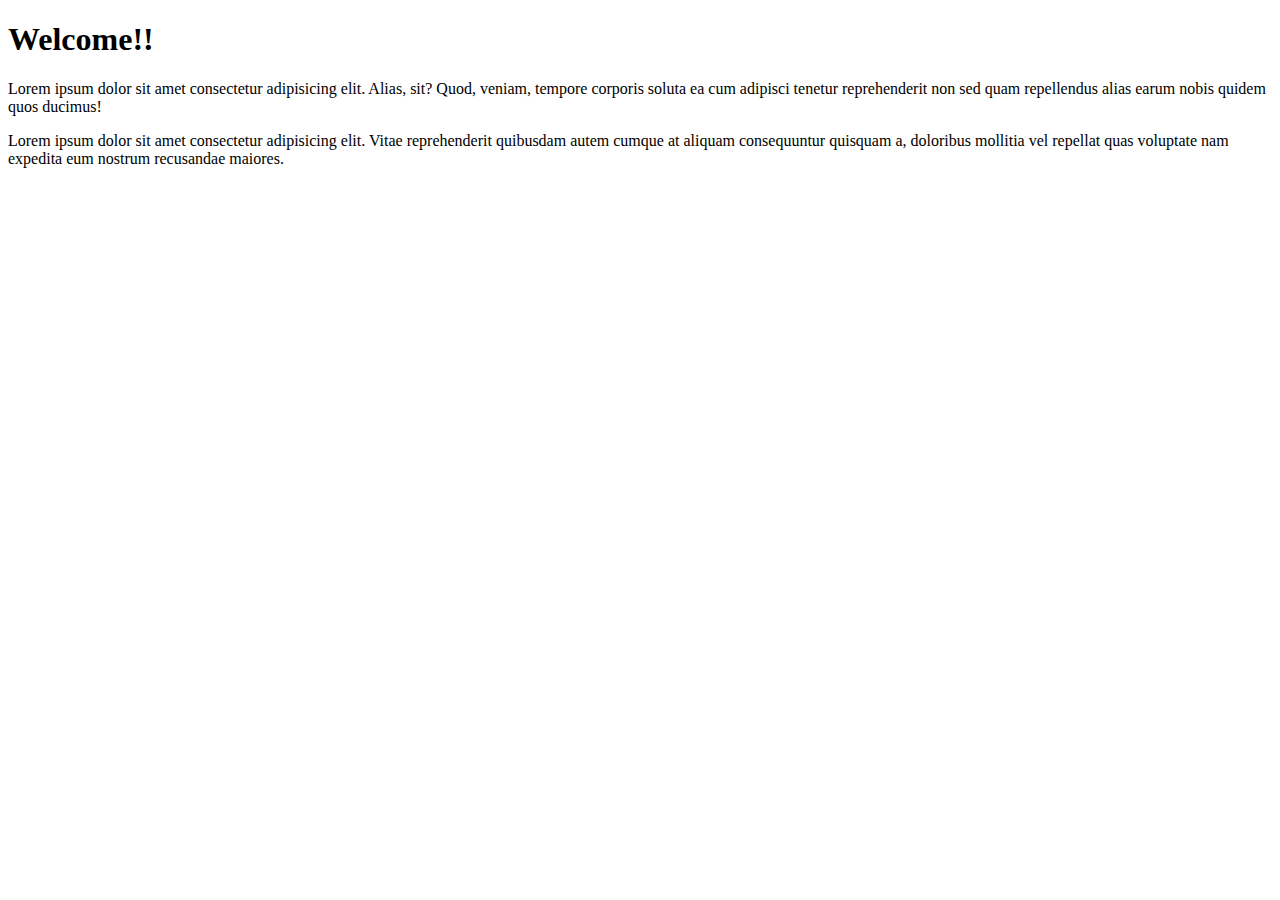
<file: index.html>
<!DOCTYPE html>
<html lang="en">
<head>
  <meta charset="UTF-8">
  <meta name="viewport" content="width=device-width, initial-scale=1.0">
  <title>Ward Rawan Profile</title>
</head>
<body>
  <h1>Welcome!!</h1>
  <p>Lorem ipsum dolor sit amet consectetur adipisicing elit. Alias, sit? Quod, veniam, tempore corporis soluta ea cum adipisci tenetur reprehenderit non sed quam repellendus alias earum nobis quidem quos ducimus!</p>
  <p>Lorem ipsum dolor sit amet consectetur adipisicing elit. Vitae reprehenderit quibusdam autem cumque at aliquam consequuntur quisquam a, doloribus mollitia vel repellat quas voluptate nam expedita eum nostrum recusandae maiores.</p>
</body>
</html>
</file>
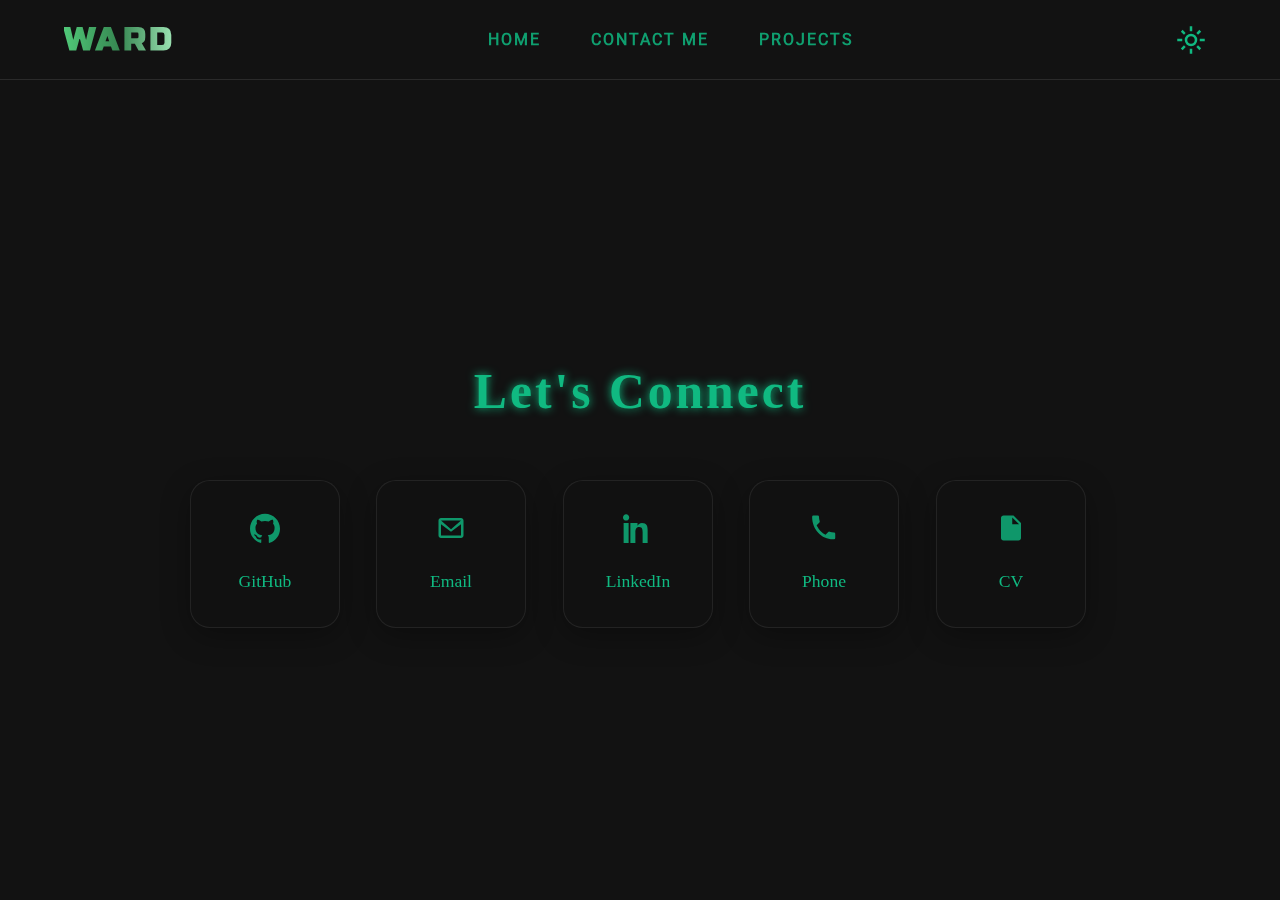
<file: pages/contactme.html>
<!DOCTYPE html>
<html lang="en">
  <head>
    <meta charset="UTF-8" />
    <meta name="viewport" content="width=device-width, initial-scale=1.0" />
    <title>Ward's Portfolio</title>
    <link rel="stylesheet" href="../styles/general.css" />
    <link rel="stylesheet" href="../styles/fonts.css" />
    <link rel="stylesheet" href="../styles/header.css" />
    <link rel="stylesheet" href="../styles/contactme.css" />

    <script src="../scripts/header.js" defer></script>
  </head>
  <body>
    <header>
      <div class="inner-header">
        <div class="logo-container">
          <a href="../index.html">WARD</a>
        </div>
        <nav class="nav-links">
          <a href="../index.html">Home</a>
          <a href="#">Contact me</a>
          <a href="./projects.html">Projects</a>
        </nav>
        <div class="panel">
          <button  aria-label="theme-toggle" class="themeToggle">
            <svg viewBox="0 -960 960 960">
              <path
                d="M480-120q-150 0-255-105T120-480q0-150 105-255t255-105q14 0 27.5 1t26.5 3q-41 29-65.5 75.5T444-660q0 90 63 153t153 63q55 0 101-24.5t75-65.5q2 13 3 26.5t1 27.5q0 150-105 255T480-120Zm0-80q88 0 158-48.5T740-375q-20 5-40 8t-40 3q-123 0-209.5-86.5T364-660q0-20 3-40t8-40q-78 32-126.5 102T200-480q0 116 82 198t198 82Zm-10-270Z"
              />
            </svg>
            <svg viewBox="0 -960 960 960">
              <path
                d="M480-360q50 0 85-35t35-85q0-50-35-85t-85-35q-50 0-85 35t-35 85q0 50 35 85t85 35Zm0 80q-83 0-141.5-58.5T280-480q0-83 58.5-141.5T480-680q83 0 141.5 58.5T680-480q0 83-58.5 141.5T480-280ZM200-440H40v-80h160v80Zm720 0H760v-80h160v80ZM440-760v-160h80v160h-80Zm0 720v-160h80v160h-80ZM256-650l-101-97 57-59 96 100-52 56Zm492 496-97-101 53-55 101 97-57 59Zm-98-550 97-101 59 57-100 96-56-52ZM154-212l101-97 55 53-97 101-59-57Zm326-268Z"
              />
            </svg>
          </button>
          <ul class="menu">
            <li></li>
            <li></li>
            <li></li>
          </ul>
        </div>
      </div>
    </header>
    <main>
      <section class="layout">
        <section class="contact-container">
          <h1>Let's Connect</h1>
          <div class="grid">
            <!-- GitHub -->
            <a
              href="https://github.com/w4rdr43w4n"
              target="_blank"
              class="card"
              >
              <div class="icon">
                <svg viewBox="0 0 24 24">
                  <path
                  d="M12 .5C5.37.5 0 5.87 0 12.5c0 5.29 3.438 9.777 8.205 11.387.6.113.82-.26.82-.577v-2.23c-3.338.726-4.033-1.416-4.033-1.416-.546-1.387-1.333-1.756-1.333-1.756-1.088-.744.083-.729.083-.729 1.204.085 1.838 1.242 1.838 1.242 1.07 1.834 2.809 1.304 3.495.997.108-.775.42-1.305.763-1.605-2.665-.304-5.467-1.333-5.467-5.93 0-1.31.469-2.38 1.236-3.22-.123-.303-.536-1.524.117-3.176 0 0 1.008-.322 3.3 1.23a11.52 11.52 0 0 1 3.003-.403c1.02.005 2.048.138 3.003.403 2.29-1.552 3.295-1.23 3.295-1.23.655 1.653.242 2.874.118 3.176.77.84 1.233 1.91 1.233 3.22 0 4.61-2.807 5.624-5.48 5.921.43.372.823 1.104.823 2.225v3.293c0 .32.216.694.825.576C20.565 22.275 24 17.787 24 12.5 24 5.87 18.63.5 12 .5z"
                  />
                </svg>
              </div>
              <div class="label">GitHub</div>
            </a>
            
            <!-- Email -->
            <a href="mailto:wardrawan535@gmail.com" class="card">
              <div class="icon">
                <svg viewBox="0 0 24 24">
                  <path
                  d="M20 4H4c-1.1 0-2 .9-2 2v12c0 1.1.9 2 2 2h16c1.1 0 2-.9 2-2V6c0-1.1-.9-2-2-2zm0 2v.01L12 13 4 6.01V6h16zM4 18V8.99l8 6 8-6V18H4z"
                  />
                </svg>
              </div>
              <div class="label">Email</div>
            </a>
            
            <!-- LinkedIn -->
            <a
            href="https://linkedin.com/in/ward-raawan-857260314"
            target="_blank"
              class="card"
              >
              <div class="icon">
                <svg viewBox="0 0 24 24">
                  <path
                  d="M4.98 3.5C4.98 4.88 3.88 6 2.5 6S0 4.88 0 3.5 1.12 1 2.5 1 4.98 2.12 4.98 3.5zM.5 8h4V24h-4V8zm7.5 0h3.6v2.2h.05c.5-.9 1.72-2.2 3.55-2.2 3.8 0 4.5 2.5 4.5 5.7V24h-4v-8.3c0-2-.03-4.5-2.7-4.5-2.7 0-3.1 2.1-3.1 4.3V24h-4V8z"
                  />
                </svg>
              </div>
              <div class="label">LinkedIn</div>
            </a>
            
            <!-- Phone -->
            <a href="tel:+963936790102" class="card">
              <div class="icon">
                <svg viewBox="0 0 24 24">
                  <path
                    d="M6.62 10.79a15.03 15.03 0 0 0 6.59 6.59l2.2-2.2a1 1 0 0 1 1.01-.24c1.12.37 2.33.57 3.58.57a1 1 0 0 1 1 1v3.5a1 1 0 0 1-1 1C10.49 21.5 2.5 13.51 2.5 3a1 1 0 0 1 1-1H7a1 1 0 0 1 1 1c0 1.25.2 2.46.57 3.58a1 1 0 0 1-.24 1.01l-2.2 2.2z"
                    />
                  </svg>
                </div>
                <div class="label">Phone</div>
              </a>
              
              <!-- CV -->
              <a href="../files/resume.pdf" download class="card" target="_blank">
                <div class="icon">
                  <svg viewBox="0 0 24 24">
                    <path
                    d="M14 2H6c-1.1 0-2 .9-2 2v16c0 1.1.9 2 2 2h12c1.1 0 2-.9 2-2V8l-6-6zM13 9V3.5L18.5 9H13zM8 13h8v-2H8v2zm0 4h8v-2H8v2z"
                    />
                  </svg>
                </div>
                <div class="label">CV</div>
              </a>
            </div>
          </section>
        </section>
        </main>
      </body>
      </html>
</file>
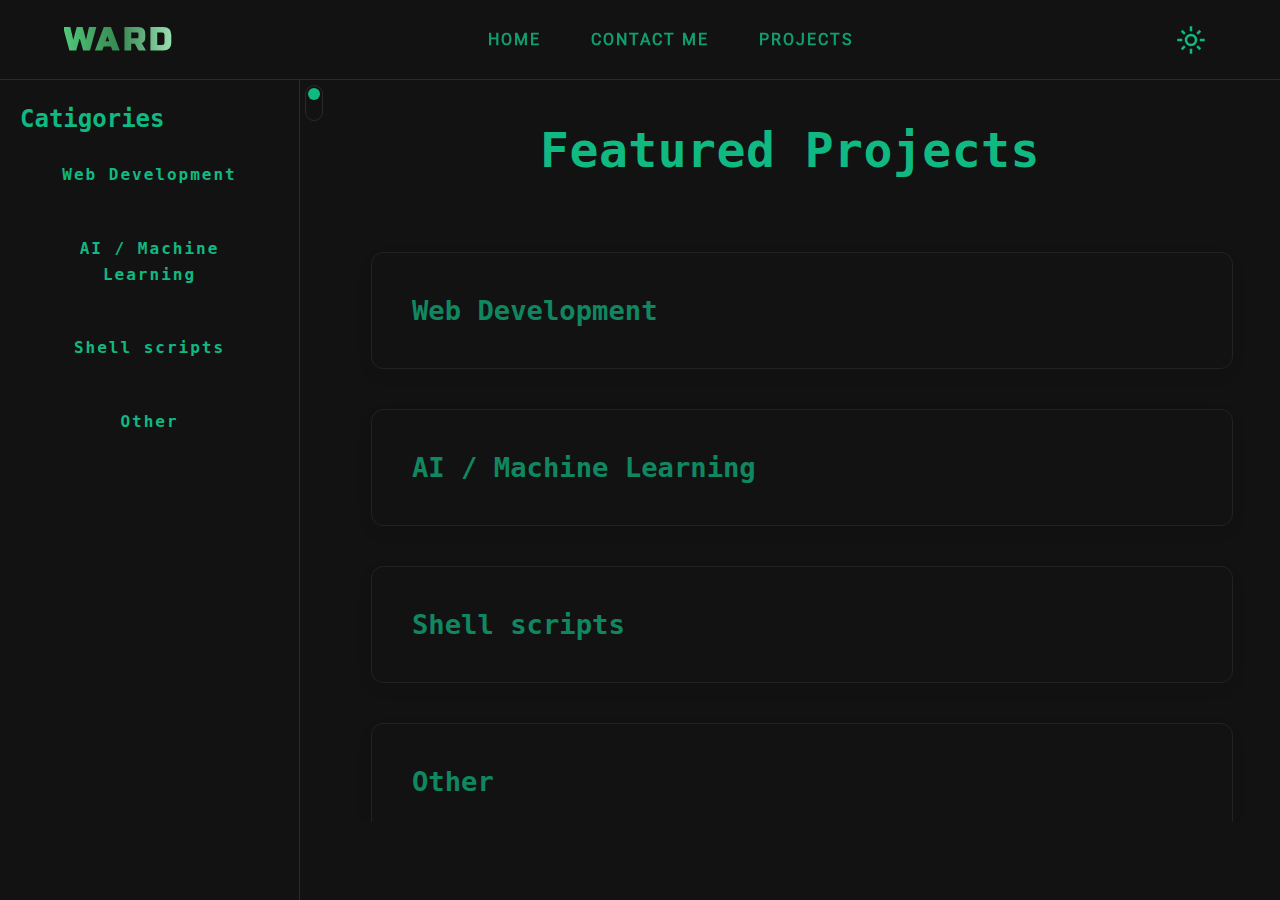
<file: pages/projects.html>
<!DOCTYPE html>
<html lang="en">
  <head>
    <meta charset="UTF-8" />
    <meta name="viewport" content="width=device-width, initial-scale=1.0" />
    <title>Ward's Portfolio</title>
    <link rel="stylesheet" href="../styles/general.css" />
    <link rel="stylesheet" href="../styles/fonts.css" />
    <link rel="stylesheet" href="../styles/header.css" />
    <link rel="stylesheet" href="../styles/projects.css" />
    <meta
      name="description"
      content="Dive into my collection of projects — from front-end interfaces to smart scripts and tools."
    />

    <script src="../scripts/header.js" defer></script>
    <script src="../scripts/projects.js" defer></script>
  </head>
  <body>
    <header>
      <div class="inner-header">
        <div class="logo-container">
          <a href="../index.html">WARD</a>
        </div>
        <nav class="nav-links">
          <a href="../index.html">Home</a>
          <a href="./contactme.html">Contact me</a>
          <a href="#">Projects</a>
        </nav>
        <div class="panel">
          <button aria-label="theme-toggle" class="themeToggle">
            <svg viewBox="0 -960 960 960">
              <path
                d="M480-120q-150 0-255-105T120-480q0-150 105-255t255-105q14 0 27.5 1t26.5 3q-41 29-65.5 75.5T444-660q0 90 63 153t153 63q55 0 101-24.5t75-65.5q2 13 3 26.5t1 27.5q0 150-105 255T480-120Zm0-80q88 0 158-48.5T740-375q-20 5-40 8t-40 3q-123 0-209.5-86.5T364-660q0-20 3-40t8-40q-78 32-126.5 102T200-480q0 116 82 198t198 82Zm-10-270Z"
              />
            </svg>
            <svg viewBox="0 -960 960 960">
              <path
                d="M480-360q50 0 85-35t35-85q0-50-35-85t-85-35q-50 0-85 35t-35 85q0 50 35 85t85 35Zm0 80q-83 0-141.5-58.5T280-480q0-83 58.5-141.5T480-680q83 0 141.5 58.5T680-480q0 83-58.5 141.5T480-280ZM200-440H40v-80h160v80Zm720 0H760v-80h160v80ZM440-760v-160h80v160h-80Zm0 720v-160h80v160h-80ZM256-650l-101-97 57-59 96 100-52 56Zm492 496-97-101 53-55 101 97-57 59Zm-98-550 97-101 59 57-100 96-56-52ZM154-212l101-97 55 53-97 101-59-57Zm326-268Z"
              />
            </svg>
          </button>
          <ul class="menu">
            <li></li>
            <li></li>
            <li></li>
          </ul>
        </div>
      </div>
    </header>
    <section class="layout">
      <aside class="sidebar">
        <h2>Catigories</h2>
        <nav class="catigories-list"></nav>
      </aside>
      <seciton class="projects-container">
        <label class="toggle-container" for="toggle">
          <input type="checkbox" id="toggle" hidden />
          <div class="slider"></div>
        </label>
        <section class="project-section">
          <h2 class="section-title">Featured Projects</h2>
          <div class="project-list"></div>
        </section>
      </seciton>
    </section>
  </body>
</html>
</file>
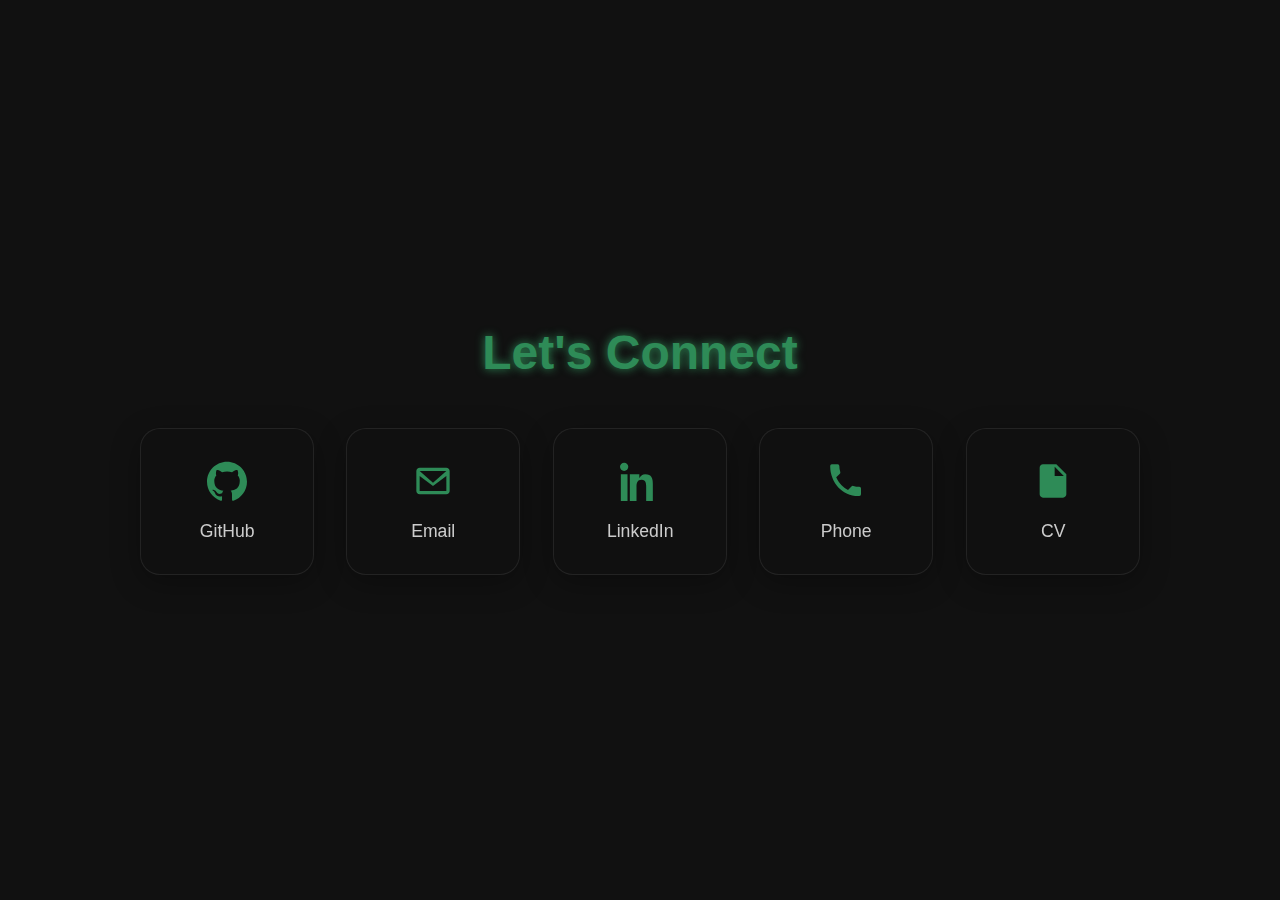
<file: test/header.html>
<!DOCTYPE html>
<html lang="en">
  <head>
    <meta charset="UTF-8" />
    <meta name="viewport" content="width=device-width, initial-scale=1.0" />
    <title>Contact Me</title>
    <style>
      :root {
        --emerald: #2e8b57;
        --dark: #111;
        --card-bg: rgba(17, 17, 17, 0.6);
      }

      * {
        box-sizing: border-box;
        margin: 0;
        padding: 0;
      }

     section.main {
        background-color: var(--dark);
        color: white;
        font-family: "Segoe UI", sans-serif;
        min-height: 100vh;
        display: flex;
        justify-content: center;
        align-items: center;
        padding: 2rem;
      }

      .contact-container {
        max-width: 1000px;
        width: 100%;
        text-align: center;
      }

      h1 {
        font-size: 3rem;
        margin-bottom: 3rem;
        color: var(--emerald);
        text-shadow: 0 0 10px var(--emerald);
      }

      .grid {
        display: grid;
        grid-template-columns: repeat(auto-fit, minmax(160px, 1fr));
        gap: 2rem;
      }

      .card {
        background: var(--card-bg);
        border: 1px solid rgba(255, 255, 255, 0.08);
        backdrop-filter: blur(10px);
        border-radius: 20px;
        padding: 2rem 1rem;
        transition: all 0.3s ease;
        box-shadow: 0 8px 30px rgba(0, 0, 0, 0.3);
        cursor: pointer;
        transform: perspective(1000px) rotateX(0deg);
      }

      .card:hover {
        transform: perspective(1000px) rotateX(5deg) scale(1.05);
        box-shadow: 0 0 15px var(--emerald), 0 0 15px var(--emerald);
      }

      .icon svg {
        width: 40px;
        height: 40px;
        fill: var(--emerald);
        transition: all 0.3s ease;
      }

      .card:hover svg {
        fill: white;
      }

      .label {
        margin-top: 1rem;
        font-size: 1.1rem;
        color: #ccc;
      }

      a {
        text-decoration: none;
        color: inherit;
      }

      @media (max-width: 500px) {
        h1 {
          font-size: 2rem;
        }
      }
    </style>
  </head>
  <body>

    <section class="main">
      <section class="contact-container">
        <h1>Let's Connect</h1>
        <div class="grid">
          <!-- GitHub -->
          <a href="https://github.com/yourusername" target="_blank" class="card">
            <div class="icon">
              <svg viewBox="0 0 24 24">
              <path
              d="M12 .5C5.37.5 0 5.87 0 12.5c0 5.29 3.438 9.777 8.205 11.387.6.113.82-.26.82-.577v-2.23c-3.338.726-4.033-1.416-4.033-1.416-.546-1.387-1.333-1.756-1.333-1.756-1.088-.744.083-.729.083-.729 1.204.085 1.838 1.242 1.838 1.242 1.07 1.834 2.809 1.304 3.495.997.108-.775.42-1.305.763-1.605-2.665-.304-5.467-1.333-5.467-5.93 0-1.31.469-2.38 1.236-3.22-.123-.303-.536-1.524.117-3.176 0 0 1.008-.322 3.3 1.23a11.52 11.52 0 0 1 3.003-.403c1.02.005 2.048.138 3.003.403 2.29-1.552 3.295-1.23 3.295-1.23.655 1.653.242 2.874.118 3.176.77.84 1.233 1.91 1.233 3.22 0 4.61-2.807 5.624-5.48 5.921.43.372.823 1.104.823 2.225v3.293c0 .32.216.694.825.576C20.565 22.275 24 17.787 24 12.5 24 5.87 18.63.5 12 .5z"
              />
            </svg>
          </div>
          <div class="label">GitHub</div>
        </a>
        
        <!-- Email -->
        <a href="mailto:you@example.com" class="card">
          <div class="icon">
            <svg viewBox="0 0 24 24">
              <path
              d="M20 4H4c-1.1 0-2 .9-2 2v12c0 1.1.9 2 2 2h16c1.1 0 2-.9 2-2V6c0-1.1-.9-2-2-2zm0 2v.01L12 13 4 6.01V6h16zM4 18V8.99l8 6 8-6V18H4z"
              />
            </svg>
          </div>
          <div class="label">Email</div>
        </a>
        
        <!-- LinkedIn -->
        <a
        href="https://linkedin.com/in/yourprofile"
        target="_blank"
        class="card"
        >
        <div class="icon">
          <svg viewBox="0 0 24 24">
            <path
            d="M4.98 3.5C4.98 4.88 3.88 6 2.5 6S0 4.88 0 3.5 1.12 1 2.5 1 4.98 2.12 4.98 3.5zM.5 8h4V24h-4V8zm7.5 0h3.6v2.2h.05c.5-.9 1.72-2.2 3.55-2.2 3.8 0 4.5 2.5 4.5 5.7V24h-4v-8.3c0-2-.03-4.5-2.7-4.5-2.7 0-3.1 2.1-3.1 4.3V24h-4V8z"
            />
          </svg>
        </div>
        <div class="label">LinkedIn</div>
      </a>
      
      <!-- Phone -->
        <a href="tel:+1234567890" class="card">
          <div class="icon">
            <svg viewBox="0 0 24 24">
              <path
              d="M6.62 10.79a15.03 15.03 0 0 0 6.59 6.59l2.2-2.2a1 1 0 0 1 1.01-.24c1.12.37 2.33.57 3.58.57a1 1 0 0 1 1 1v3.5a1 1 0 0 1-1 1C10.49 21.5 2.5 13.51 2.5 3a1 1 0 0 1 1-1H7a1 1 0 0 1 1 1c0 1.25.2 2.46.57 3.58a1 1 0 0 1-.24 1.01l-2.2 2.2z"
              />
            </svg>
          </div>
          <div class="label">Phone</div>
        </a>
        
        <!-- CV -->
        <a href="/your-resume.pdf" class="card" target="_blank">
          <div class="icon">
            <svg viewBox="0 0 24 24">
              <path
              d="M14 2H6c-1.1 0-2 .9-2 2v16c0 1.1.9 2 2 2h12c1.1 0 2-.9 2-2V8l-6-6zM13 9V3.5L18.5 9H13zM8 13h8v-2H8v2zm0 4h8v-2H8v2z"
              />
            </svg>
          </div>
          <div class="label">CV</div>
        </a>
      </div>
    </section>
  </section>
</body>
  </html>
</file>
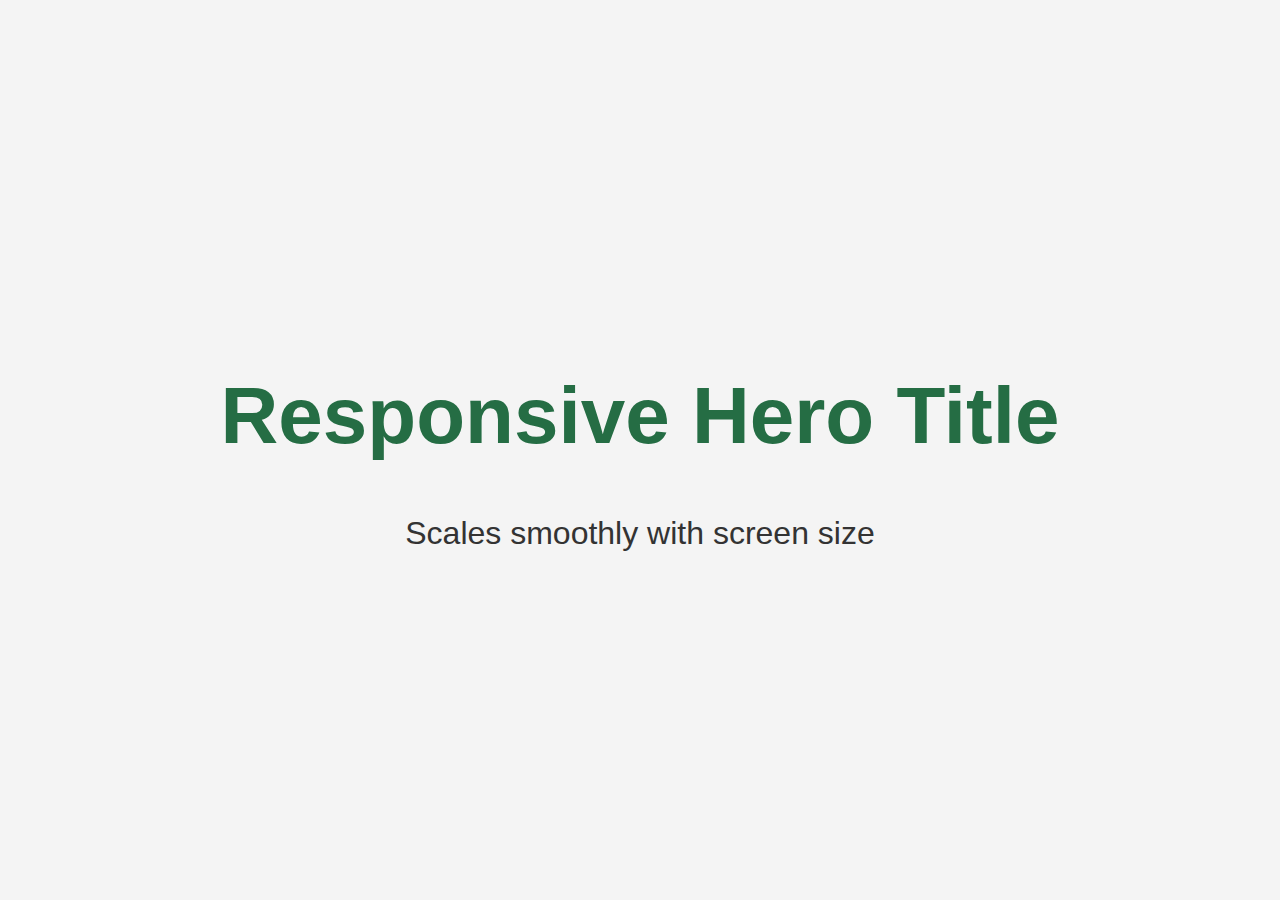
<file: test/tst1.html>
<!DOCTYPE html>
<html lang="en">
<head>
  <meta charset="UTF-8" />
  <meta name="viewport" content="width=device-width, initial-scale=1.0" />
  <title>Responsive Text</title>
  <style>
    body {
      margin: 0;
      padding: 0;
      height: 100vh;
      display: flex;
      flex-direction: column;
      align-items: center;
      justify-content: center;
      text-align: center;
      background: #f4f4f4;
      font-family: sans-serif;
    }

    .main-title {
      font-size: clamp(2rem, 6vw + 2vh, 5rem);
      font-weight: bold;
      color: #256d44;
    }

    .sub-title {
      font-size: clamp(1rem, 2vw + 1vh, 2rem);
      color: #333;
      margin-top: 1rem;
    }

    @media (prefers-color-scheme: dark) {
      body {
        background: #000;
      }
      .main-title {
        color: #4ade80; /* emerald-300 */
      }
      .sub-title {
        color: #aaa;
      }
    }
  </style>
</head>
<body>
  <div>
    <h1 class="main-title">Responsive Hero Title</h1>
    <p class="sub-title">Scales smoothly with screen size</p>
  </div>
</body>
</html>
</file>
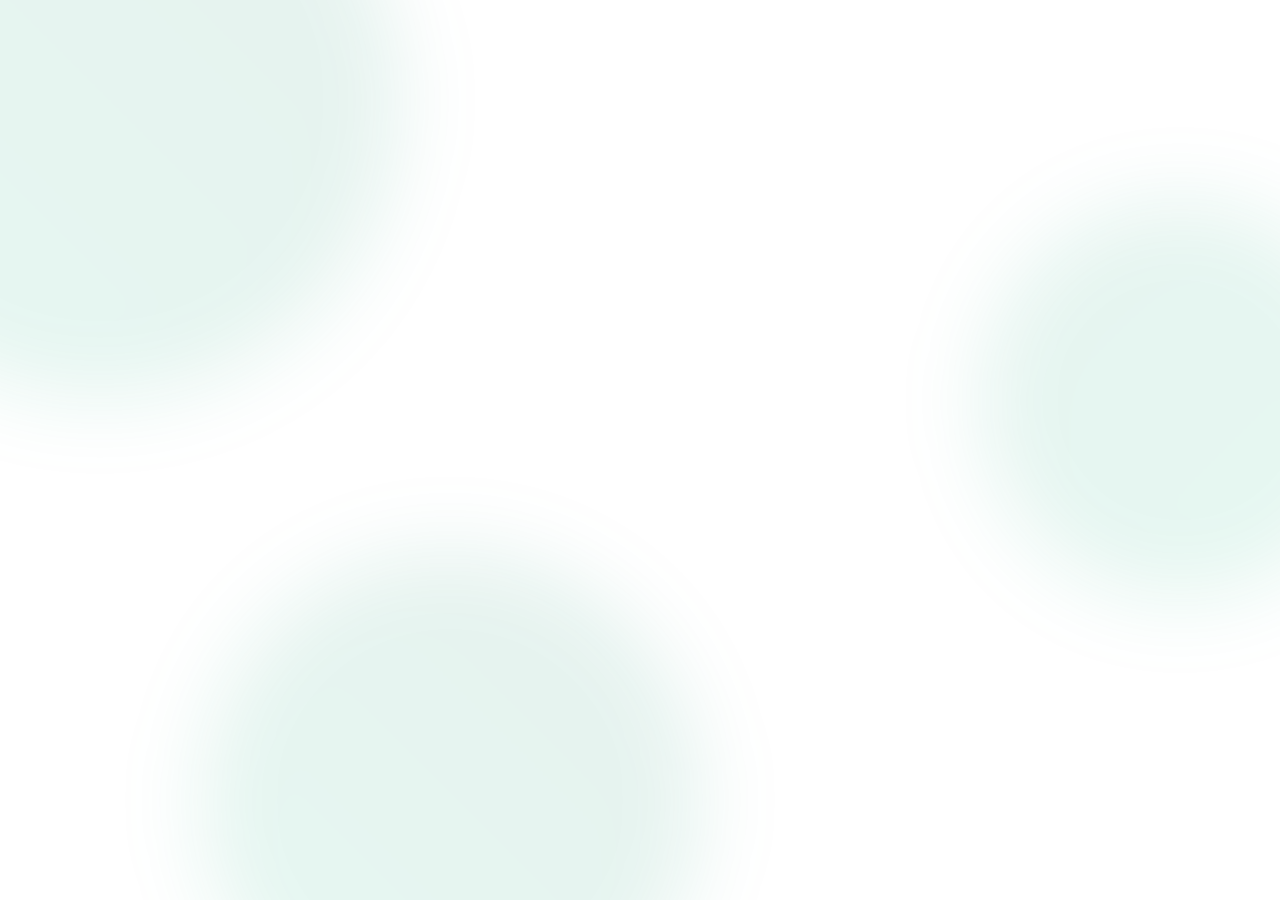
<file: test/tst2.html>
<!DOCTYPE html>
<html lang="en">
<head>
    <meta charset="UTF-8">
    <meta name="viewport" content="width=device-width, initial-scale=1.0">
    <title>Morphing Blob Hero</title>
    <style>
        * {
            margin: 0;
            padding: 0;
            box-sizing: border-box;
        }

        body {
            font-family: 'Arial', sans-serif;
            overflow-x: hidden;
        }

        .glass {
            position: relative;
            height: 100vh;
            display: flex;
            align-items: center;
            justify-content: center;
            background: #000;
            overflow: hidden;
        }

        .blob-container {
            position: absolute;
            top: 0;
            left: 0;
            width: 100%;
            height: 100%;
            overflow: hidden;
        }

        .blob {
            position: absolute;
            border-radius: 50%;
            filter: blur(40px);
            animation: blob 20s infinite ease-in-out;
        }

        .blob-1 {
            width: 600px;
            height: 600px;
            background: linear-gradient(45deg, #10b981, #047857);
            top: -200px;
            left: -200px;
            animation-delay: 0s;
        }

        .blob-2 {
            width: 400px;
            height: 400px;
            background: linear-gradient(135deg, #059669, #10b981);
            top: 200px;
            right: -100px;
            animation-delay: 5s;
        }

        .blob-3 {
            width: 500px;
            height: 500px;
            background: linear-gradient(225deg, #047857, #10b981);
            bottom: -150px;
            left: 200px;
            animation-delay: 10s;
        }

        @keyframes blob {
            0%, 100% {
                transform: translate(0, 0) scale(1) rotate(0deg);
                border-radius: 50%;
            }
            25% {
                transform: translate(100px, -100px) scale(1.2) rotate(90deg);
                border-radius: 30% 70% 70% 30% / 30% 30% 70% 70%;
            }
            50% {
                transform: translate(-50px, 100px) scale(0.8) rotate(180deg);
                border-radius: 70% 30% 30% 70% / 70% 70% 30% 30%;
            }
            75% {
                transform: translate(150px, 50px) scale(1.1) rotate(270deg);
                border-radius: 40% 60% 60% 40% / 60% 40% 60% 40%;
            }
        }

        @keyframes fadeInDown {
            from {
                opacity: 0;
                transform: translateY(-30px);
            }
            to {
                opacity: 1;
                transform: translateY(0);
            }
        }

        @keyframes fadeInUp {
            from {
                opacity: 0;
                transform: translateY(30px);
            }
            to {
                opacity: 1;
                transform: translateY(0);
            }
        }

        /* Light Mode */
        @media (prefers-color-scheme: light) {
            .glass {
                background: #ffffff;
            }

            .blob-1 {
                background: linear-gradient(45deg, rgba(16, 185, 129, 0.1), rgba(4, 120, 87, 0.1));
            }

            .blob-2 {
                background: linear-gradient(135deg, rgba(5, 150, 105, 0.1), rgba(16, 185, 129, 0.1));
            }

            .blob-3 {
                background: linear-gradient(225deg, rgba(4, 120, 87, 0.1), rgba(16, 185, 129, 0.1));
            }

            .btn-secondary {
                color: #1f2937;
                border: 2px solid rgba(31, 41, 55, 0.3);
            }

            .btn-secondary:hover {
                background: rgba(31, 41, 55, 0.05);
                border-color: rgba(31, 41, 55, 0.5);
            }
        }

        @media (max-width: 768px) {
            
            .blob {
                filter: blur(30px);
            }
        }
    </style>
</head>
<body>
    <section class="glass">
        <div class="blob-container">
            <div class="blob blob-1"></div>
            <div class="blob blob-2"></div>
            <div class="blob blob-3"></div>
        </div>
    </section>
</body>
</html>
</file>
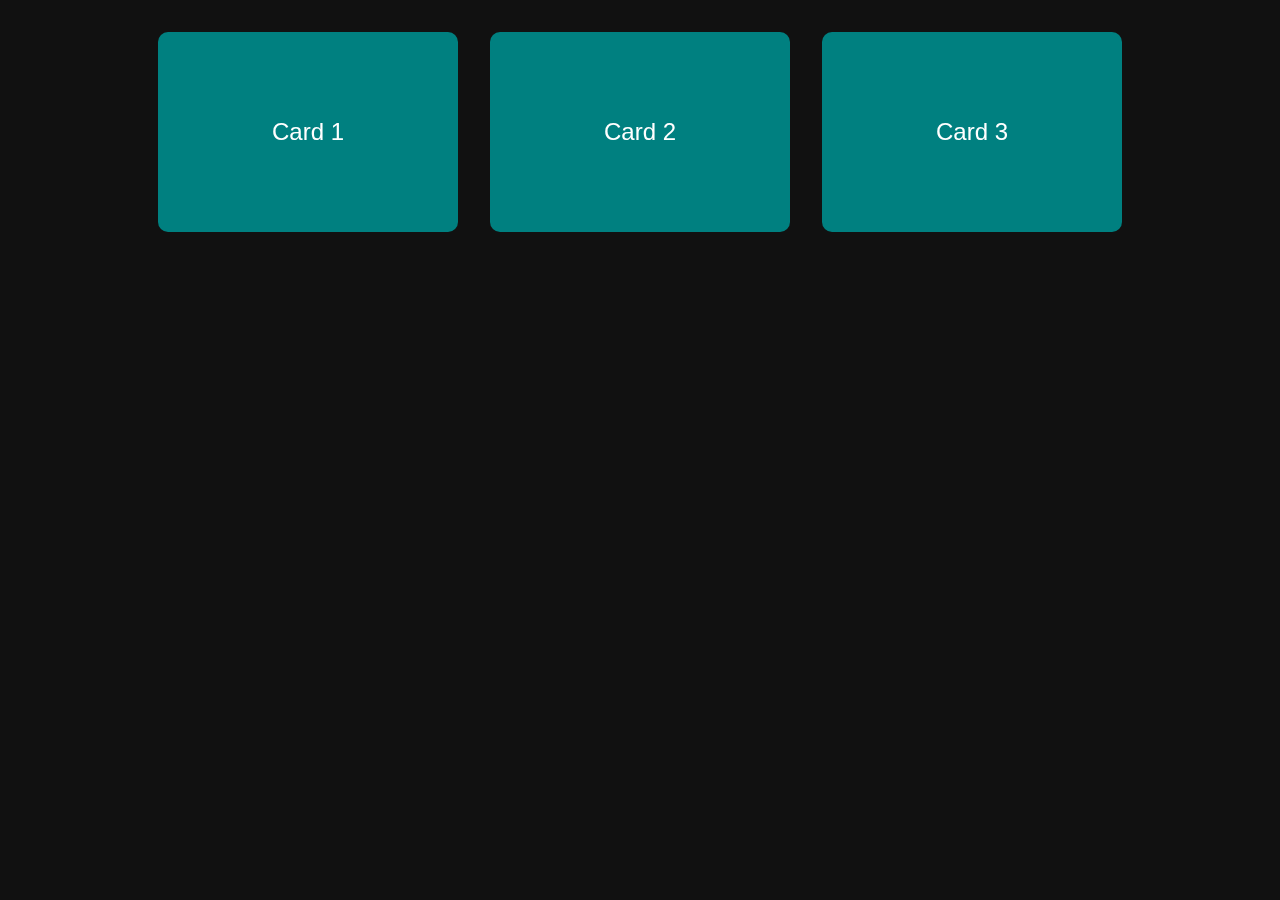
<file: test/tst3.html>
<!DOCTYPE html>
<html lang="en">
<head>
  <meta charset="UTF-8" />
  <meta name="viewport" content="width=device-width, initial-scale=1.0"/>
  <title>Multiple Flip Cards</title>
  <style>
    * {
      box-sizing: border-box;
    }

    body {
      margin: 0;
      padding: 2rem;
      background: #111;
      font-family: sans-serif;
      color: white;
      display: flex;
      flex-wrap: wrap;
      gap: 2rem;
      justify-content: center;
    }

    .flip-card-container {
      width: 300px;
      height: 200px;
      perspective: 1000px;
      position: relative;
    }

    .flip-card {
      width: 100%;
      height: 100%;
      position: relative;
      transform-style: preserve-3d;
      transition: transform 0.5s;
      cursor: pointer;
    }

    .flipped {
      transform: rotateY(180deg);
    }

    .card-face {
      position: absolute;
      width: 100%;
      height: 100%;
      backface-visibility: hidden;
      display: flex;
      align-items: center;
      justify-content: center;
      border-radius: 10px;
      color: white;
      font-size: 1.5rem;
      padding: 20px;
    }

    .front {
      background: teal;
    }

    .back {
      background: crimson;
      transform: rotateY(180deg);
      flex-direction: column;
      position: relative;
    }

    .back a {
      padding: 10px 20px;
      background: white;
      color: crimson;
      text-decoration: none;
      border-radius: 5px;
      margin-top: 20px;
    }

    .close-btn {
      position: absolute;
      bottom: 10px;
      left: 10px;
      background: white;
      color: crimson;
      border: none;
      border-radius: 5px;
      padding: 5px 10px;
      cursor: pointer;
      font-size: 0.9rem;
    }
  </style>
</head>
<body>

  <!-- Card 1 -->
  <div class="flip-card-container">
    <div class="flip-card">
      <div class="card-face front">Card 1</div>
      <div class="card-face back">
        <span>Back Side 1</span>
        <a href="#">Visit</a>
        <button class="close-btn">Close</button>
      </div>
    </div>
  </div>

  <!-- Card 2 -->
  <div class="flip-card-container">
    <div class="flip-card">
      <div class="card-face front">Card 2</div>
      <div class="card-face back">
        <span>Back Side 2</span>
        <a href="#">Read More</a>
        <button class="close-btn">Close</button>
      </div>
    </div>
  </div>

  <!-- Card 3 -->
  <div class="flip-card-container">
    <div class="flip-card">
      <div class="card-face front">Card 3</div>
      <div class="card-face back">
        <span>Back Side 3</span>
        <a href="#">Open</a>
        <button class="close-btn">Close</button>
      </div>
    </div>
  </div>

  <script>
    document.querySelectorAll('.flip-card').forEach(card => {
      const closeBtn = card.querySelector('.close-btn');

      card.addEventListener('click', () => {
        card.classList.add('flipped');
      });

      closeBtn.addEventListener('click', e => {
        e.stopPropagation();
        card.classList.remove('flipped');
      });
    });
  </script>

</body>
</html>
</file>
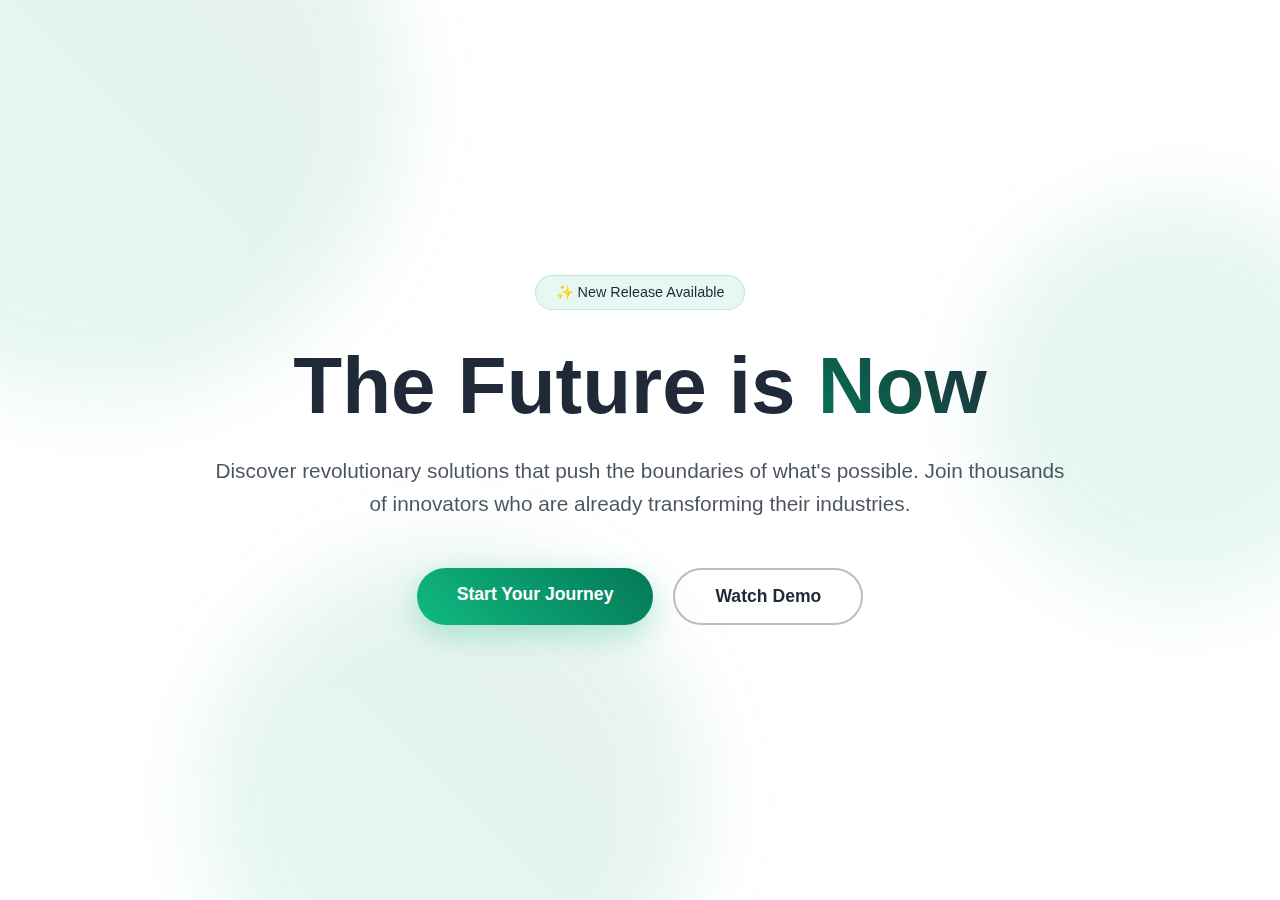
<file: test/tst4.html>
<!DOCTYPE html>
<html lang="en">
<head>
    <meta charset="UTF-8">
    <meta name="viewport" content="width=device-width, initial-scale=1.0">
    <title>Morphing Blob Hero</title>
    <style>
        * {
            margin: 0;
            padding: 0;
            box-sizing: border-box;
        }

        body {
            font-family: 'Arial', sans-serif;
            overflow-x: hidden;
        }

        .hero {
            position: relative;
            height: 100vh;
            display: flex;
            align-items: center;
            justify-content: center;
            background: #000;
            overflow: hidden;
        }

        .blob-container {
            position: absolute;
            top: 0;
            left: 0;
            width: 100%;
            height: 100%;
            overflow: hidden;
        }

        .blob {
            position: absolute;
            border-radius: 50%;
            filter: blur(40px);
            animation: blob 20s infinite ease-in-out;
        }

        .blob-1 {
            width: 600px;
            height: 600px;
            background: linear-gradient(45deg, #10b981, #047857);
            top: -200px;
            left: -200px;
            animation-delay: 0s;
        }

        .blob-2 {
            width: 400px;
            height: 400px;
            background: linear-gradient(135deg, #059669, #10b981);
            top: 200px;
            right: -100px;
            animation-delay: 5s;
        }

        .blob-3 {
            width: 500px;
            height: 500px;
            background: linear-gradient(225deg, #047857, #10b981);
            bottom: -150px;
            left: 200px;
            animation-delay: 10s;
        }

        @keyframes blob {
            0%, 100% {
                transform: translate(0, 0) scale(1) rotate(0deg);
                border-radius: 50%;
            }
            25% {
                transform: translate(100px, -100px) scale(1.2) rotate(90deg);
                border-radius: 30% 70% 70% 30% / 30% 30% 70% 70%;
            }
            50% {
                transform: translate(-50px, 100px) scale(0.8) rotate(180deg);
                border-radius: 70% 30% 30% 70% / 70% 70% 30% 30%;
            }
            75% {
                transform: translate(150px, 50px) scale(1.1) rotate(270deg);
                border-radius: 40% 60% 60% 40% / 60% 40% 60% 40%;
            }
        }

        .hero-content {
            position: relative;
            z-index: 10;
            text-align: center;
            color: white;
            max-width: 900px;
            padding: 0 20px;
        }

        .hero-badge {
            display: inline-block;
            padding: 8px 20px;
            background: rgba(16, 185, 129, 0.2);
            border: 1px solid rgba(16, 185, 129, 0.3);
            border-radius: 25px;
            font-size: 0.9rem;
            margin-bottom: 2rem;
            backdrop-filter: blur(10px);
            animation: fadeInDown 1s ease-out;
        }

        .hero-title {
            font-size: 5rem;
            font-weight: 900;
            margin-bottom: 1.5rem;
            line-height: 1.1;
            animation: fadeInUp 1s ease-out 0.2s both;
        }

        .hero-title .highlight {
            background: linear-gradient(45deg, #10b981, #ffffff);
            -webkit-background-clip: text;
            -webkit-text-fill-color: transparent;
            background-clip: text;
            position: relative;
        }

        .hero-subtitle {
            font-size: 1.3rem;
            margin-bottom: 3rem;
            opacity: 0.8;
            line-height: 1.6;
            animation: fadeInUp 1s ease-out 0.4s both;
        }

        .hero-buttons {
            display: flex;
            gap: 20px;
            justify-content: center;
            flex-wrap: wrap;
            animation: fadeInUp 1s ease-out 0.6s both;
        }

        .btn-primary {
            padding: 16px 40px;
            background: linear-gradient(45deg, #10b981, #047857);
            color: white;
            text-decoration: none;
            border-radius: 50px;
            font-weight: 600;
            font-size: 1.1rem;
            transition: all 0.4s ease;
            box-shadow: 0 10px 30px rgba(16, 185, 129, 0.3);
            position: relative;
            overflow: hidden;
        }

        .btn-primary::before {
            content: '';
            position: absolute;
            top: 0;
            left: 0;
            width: 100%;
            height: 100%;
            background: linear-gradient(45deg, #047857, #10b981);
            opacity: 0;
            transition: opacity 0.4s ease;
        }

        .btn-primary:hover::before {
            opacity: 1;
        }

        .btn-primary:hover {
            transform: translateY(-2px);
            box-shadow: 0 15px 40px rgba(16, 185, 129, 0.4);
        }

        .btn-primary span {
            position: relative;
            z-index: 1;
        }

        .btn-secondary {
            padding: 16px 40px;
            background: transparent;
            color: white;
            text-decoration: none;
            border-radius: 50px;
            font-weight: 600;
            font-size: 1.1rem;
            border: 2px solid rgba(255, 255, 255, 0.3);
            transition: all 0.4s ease;
            backdrop-filter: blur(10px);
        }

        .btn-secondary:hover {
            background: rgba(255, 255, 255, 0.1);
            border-color: rgba(255, 255, 255, 0.5);
            transform: translateY(-2px);
        }

        @keyframes fadeInDown {
            from {
                opacity: 0;
                transform: translateY(-30px);
            }
            to {
                opacity: 1;
                transform: translateY(0);
            }
        }

        @keyframes fadeInUp {
            from {
                opacity: 0;
                transform: translateY(30px);
            }
            to {
                opacity: 1;
                transform: translateY(0);
            }
        }

        /* Light Mode */
        @media (prefers-color-scheme: light) {
            .hero {
                background: #ffffff;
            }
            .blob-1 {
                background: linear-gradient(45deg, rgba(16, 185, 129, 0.1), rgba(4, 120, 87, 0.1));
            }

            .blob-2 {
                background: linear-gradient(135deg, rgba(5, 150, 105, 0.1), rgba(16, 185, 129, 0.1));
            }

            .blob-3 {
                background: linear-gradient(225deg, rgba(4, 120, 87, 0.1), rgba(16, 185, 129, 0.1));
            }

            .hero-content {
                color: #1f2937;
            }

            .hero-badge {
                background: rgba(16, 185, 129, 0.1);
                border: 1px solid rgba(16, 185, 129, 0.2);
            }

            .hero-title .highlight {
                background: linear-gradient(45deg, #047857, #1f2937);
                -webkit-background-clip: text;
                -webkit-text-fill-color: transparent;
                background-clip: text;
            }

            .btn-secondary {
                color: #1f2937;
                border: 2px solid rgba(31, 41, 55, 0.3);
            }

            .btn-secondary:hover {
                background: rgba(31, 41, 55, 0.05);
                border-color: rgba(31, 41, 55, 0.5);
            }
        }

        @media (max-width: 768px) {
            .hero-title {
                font-size: 3rem;
            }
            
            .hero-subtitle {
                font-size: 1.1rem;
            }
            
            .hero-buttons {
                flex-direction: column;
                align-items: center;
            }
            
            .blob {
                filter: blur(30px);
            }
        }
    </style>
</head>
<body>
    <section class="hero">
        <div class="blob-container">
            <div class="blob blob-1"></div>
            <div class="blob blob-2"></div>
            <div class="blob blob-3"></div>
        </div>
        
        <div class="hero-content">
            <div class="hero-badge">✨ New Release Available</div>
            <h1 class="hero-title">
                The Future is <span class="highlight">Now</span>
            </h1>
            <p class="hero-subtitle">
                Discover revolutionary solutions that push the boundaries of what's possible. 
                Join thousands of innovators who are already transforming their industries.
            </p>
            <div class="hero-buttons">
                <a href="#" class="btn-primary">
                    <span>Start Your Journey</span>
                </a>
                <a href="#" class="btn-secondary">Watch Demo</a>
            </div>
        </div>
    </section>
</body>
</html>
</file>
<file: styles/general.css>
* {
  box-sizing: border-box;
  padding: 0;
  margin: 0;
  list-style: none;
  text-decoration: none;
  transition: background-color 0.3s ease;
  user-select: none;
  /* Firefox scrollbar */
  scrollbar-width: thin;
  scrollbar-color: var(--scroll-thumb) var(--scroll-track);
}
p {
  user-select: text;
}
p::selection {
  color: var(--selection-text);
  background-color: var(--selection-bg);
}
:root {
  width: 100%;
  height: 100vh;
  /* Variables */

  /* Colors */

  /* Selection */
  --selection-text: #fff;
  --selection-bg: #0a8f6a;

  /* Borders */
  --soft-border: #dbdbdb;

  /* Hover */
  --hover-bg-color: rgba(224, 224, 224, 0.455);
  --green-btn-hover: #065f46;

  /* Primary */
  --primary-bg-color: #f9f9f9;
  --primary-accent: #1f2937;

  /* Secondary */
  --accent-secondary: #047857;
  --secondary-title:#056c48;
  --secondary-p-text: #555;

  /* Component Specific */
  --card-bg: rgba(238, 238, 238, 0.6);
  /* Measures */
  --header-height: 80px;

  /* Scroll bar */
  --scroll-track: #f0f0f0;
  --scroll-thumb: #aaa;
}
.darkmode {
  /* Selection */
  --selection-text: #000000;
  --selection-bg: #34d399;
  /* Borders */
  --soft-border: #2a2a2a;
  /* Hover */
  --hover-bg-color: rgba(35, 35, 35, 0.7);
  --green-btn-hover: #047857;
  /* Primary */
  --primary-bg-color: #121212;
  --primary-accent: #10b981;
  /* Secondary */
  --accent-secondary: #10b981;
  --secondary-title:#d2d2d2;
  --secondary-p-text: #e0e0e0;
  /* Component Specific */
  --card-bg: rgba(17, 17, 17, 0.6);
  /* Scroll bar */
  --scroll-track: #1a1a1a;
  --scroll-thumb: #555;
}
html {
  width: 100%;
  height: 100vh;
  scroll-behavior: smooth;
}
body {
  color: var(--primary-accent);
  background-color: var(--primary-bg-color);
  line-height: 1.6;
  width: 100%;
  height: 100vh;
}

main {
  width: 100%;
  height: fit-content;
  position: absolute;
  top: var(--header-height);
  overflow-y: auto;
}
.layout {
  display: flex;
  align-items: center;
  justify-content: center;
  height: calc(100vh - var(--header-height));
}

::-webkit-scrollbar {
  width: 10px;
}

::-webkit-scrollbar-track {
  background: var(--scroll-track);
}

::-webkit-scrollbar-thumb {
  background-color: var(--scroll-thumb);
  border-radius: 10px;
  border: 2px solid transparent;
  background-clip: content-box;
}
</file>
<file: styles/fonts.css>
@font-face {
  font-family: Roboto;
  src: url("./fonts/Roboto/Roboto.ttf");
}

@font-face {
  font-family: Montserrat;
  src: url("./fonts/Montserrat/Montserrat.ttf");
}

@font-face {
  font-family: Russo;
  src: url("./fonts/russo/russo.ttf");
}
</file>
<file: styles/header.css>
/* Main header */
header {
  height: var(--header-height);
  display: flex;
  align-items: center;
  justify-content: center;
  width: 100%;
  font-family: "Montserrat";
  position: fixed;
  border-bottom: 1px solid var(--soft-border);
  background-color: transparent;
  backdrop-filter: blur(5px);
  z-index: 5;
}
/* Inner header */
.inner-header {
  width: 90%;
  display: flex;
  align-items: center;
  justify-content: space-between;
}
/* Logo */

.logo-container a {
  font-weight: 600;
  letter-spacing: 3.25px;
  font-size: 2rem;
  text-transform: uppercase;
  text-align: center;
  background: linear-gradient(
    to right,
    #50c878,
    #368651,
    #a0e6b7,
    #368651,
    #50c878
  );
  background-size: 200%;
  background-clip: text;
  -webkit-background-clip: text;
  -webkit-text-fill-color: transparent;
  animation: moveGrad 2.5s linear infinite;
  font-family: Russo;
}

/* Navigation tabs */
nav.nav-links {
  padding: 5px 10px;
  display: flex;
  gap: 30px;
  align-items: center;
  justify-content: space-evenly;
}
nav.nav-links a {
  color: var(--primary-accent);
  font-weight: bold;
  font-size: clamp(1rem, 0.25vw + 1rem, 0.85rem);
  letter-spacing: 2px;
  padding: 8px 10px;
  transition: opacity 0.1s ease;
  position: relative;
  text-align: center;
  font-family: "Roboto";
  text-transform: uppercase;
  opacity: 0.85;
}

nav.nav-links a:hover {
  opacity: 1;
  text-shadow: 0 0 1px var(--accent-secondary);
}

nav.nav-links a::before {
  content: " ";
  position: absolute;
  left: 0;
  bottom: 0;
  width: 0%;
  height: 2.5px;
  background-color: var(--primary-accent);
  transition: width 0.25s ease;
}

nav.nav-links a:hover::before {
  width: 100%;
}

/* Menu */
.menu {
  display: none;
  width: 40px;
  height: 32px;
  cursor: pointer;
  opacity: 0.85;
  transition: opacity 0.1s ease;
  &:hover {
    opacity: 1;
  }
}
.menu li {
  position: relative;
  margin-top: 5px;
  height: 3px;
  width: 25px;
  border-radius: 20% / 90%;
  background-color: var(--primary-accent);
  transition: all 0.1s ease;
}

.menu.active li:nth-child(1) {
  transform: translateY(8px) rotate(45deg);
  width: 70%;
}

.menu.active li:nth-child(2) {
  opacity: 0;
}

.menu.active li:nth-child(3) {
  transform: translateY(-8px) rotate(-45deg);
  width: 70%;
}

/* Panel */
.panel {
  display: flex;
  align-items: center;
  justify-content: space-evenly;
  width: fit-content;
  height: fit-content;
  gap: 15px;
}

/* Theme Toggle */

button.themeToggle {
  border: none;
  color: var(--primary-accent);
  background-color: transparent;
  transition: opacity 0.25s ease-in-out;
  cursor: pointer;
  border-radius: 50%;
  width: 50px;
  height: 50px;
  padding: 10px;
  &:hover {
    background-color: var(--hover-bg-color);
  }
}

button.themeToggle svg {
  fill: var(--primary-accent);
}
button.themeToggle svg:last-child {
  display: none;
}

.darkmode button.themeToggle svg:last-child {
  display: block;
}
.darkmode button.themeToggle svg:first-child {
  display: none;
}

/* Animations */

@keyframes moveGrad {
  from {
    background-position: 200%;
  }
}

/* Media queries */

@media (max-width: 768px) {
  nav.nav-links {
    position: fixed;
    flex-direction: column;
    justify-content:flex-start;
    right: -100%;
    top: var(--header-height);
    height: calc(100vh - var(--header-height));
    width: fit-content;
    max-width: 50%;
    border-left: 1px solid var(--soft-border);
    padding: 20px;
    overflow-y: auto;
    transition: right 0.1s ease-in-out;
    background-color: rgba(237, 237, 237, 0.75);
    z-index: 6;
    gap:  50px;
  }
  nav.nav-links a{
    font-size: clamp(0.7rem,0.2rem + 3vw, 1.1rem);
  }
  nav.nav-links a::before {
    content: none !important;
    display: none !important;
  }
  nav.nav-links.active {
    right: 0;
  }

  .darkmode nav.nav-links {
    background-color: rgba(18, 18, 18, 0.95);
  }

  header {
    background-color: rgba(255, 255, 255, 0.1);
  }
  .darkmode header {
    background-color: rgba(0, 0, 0, 0.1);
  }
  .menu {
    display: block;
  }
}
</file>
<file: styles/contactme.css>
.contact-container {
  max-width: 1000px;
  width: 100%;
  text-align: center;
  padding: 50px;
}

h1 {
  font-size: 3.1rem;
  margin-bottom: 3rem;
  color: var(--accent-secondary);
  letter-spacing: 3px;
  transition: text-shadow 0.3s ease-in-out;
}

.grid {
  display: grid;
  grid-template-columns: repeat(auto-fit, minmax(140px, 1fr));
  gap: 2rem;
}

.card {
  width: 150px;
  background: var(--card-bg);
  border: 1px solid rgba(255, 255, 255, 0.08);
  backdrop-filter: blur(10px);
  border-radius: 20px;
  padding: 2rem 1rem;
  transition: all 0.3s ease;
  box-shadow: 0 8px 30px rgba(0, 0, 0, 0.3);
  cursor: pointer;
  transform: perspective(1000px) rotateX(0deg);
}

.card:hover {
  transform: perspective(1000px) rotateX(5deg) scale(1.05);
  box-shadow: 0 0 5px var(--primary-accent), 0 0 5px var(--primary-accent);
}

.icon svg {
  width: 30px;
  height: 30px;
  fill: var(--accent-secondary);
  transition: all 0.3s ease;
  opacity: 0.8;
}

.card:hover svg {
  opacity: 1;
}

.label {
  margin-top: 1rem;
  font-size: 1.1rem;
  color: var(--primary-accent);
}

.grid a {
  text-decoration: none;
  color: inherit;
}

@media (max-width: 768px) {
  .grid {
    gap: 2rem;
  }
}

@media (max-width: 500px) {
  h1 {
    font-size: 2rem;
  }
}
@media (max-width: 975px) {
  .layout {
    height: fit-content;
  }
}

.darkmode h1 {
  text-shadow: 0 0 10px var(--accent-secondary);
}
</file>
<file: styles/projects.css>
:root {
  --slider-size: 12px;
  --aside-bar-width: 300px;
}
.layout {
  position: absolute;
  top: var(--header-height);
  display: flex;
  flex-direction: row;
  width: 100%;
  height: calc(100% - var(--header-height));
  padding: 0;
  align-items: flex-start;
  overflow-x: hidden;
}
.sidebar {
  width: var(--aside-bar-width);
  background-color: var(--primary-bg-color);
  padding: 20px;
  height: 100%;
  overflow-y: auto;
  border-right: 1px solid var(--soft-border);
  transition: 0.3s ease-in-out;
}
.sidebar.active {
  margin-left: calc(-1 * var(--aside-bar-width));
}
.sidebar h2 {
  font-family: monospace;
  color: var(--primary-accent);
  font-size: 1.5rem;
}
.sidebar nav {
  display: flex;
  flex-direction: column;
  gap: 2rem;
  padding: 1rem;
  align-items: center;
}
.sidebar nav a {
  color: var(--primary-accent);
  font-weight: bold;
  font-family: monospace;
  font-size: 1rem;
  letter-spacing: 2px;
  background-color: var(--primary-bg-color);
  width: 100%;
  padding: 0.5rem;
  text-align: center;
  text-decoration: none;
  border-radius: 5px;
  transition: background-color 0.3s ease;
}
.sidebar nav a:hover {
  background-color: var(--hover-bg-color);
}

.toggle-container {
  border: 1px solid var(--soft-border);
  height: calc(var(--slider-size) * 3);
  width: fit-content;
  border-radius: 15px;
  position: absolute;
  top: 5px;
  left: 5px;
  padding: 2px;
  cursor: pointer;
}
.slider {
  width: var(--slider-size);
  height: var(--slider-size);
  background-color: var(--primary-accent);
  transition: 0.5s ease;
  border-radius: 15px;
}
#toggle:checked ~ .slider {
  transform: translateY(calc(var(--slider-size) * 2 - 8px));
}

.projects-container {
  flex: 1;
  width: 100%;
  height: 100%;
  display: flex;
  flex-direction: column;
  padding: 2rem;
  overflow-y: auto;
  gap: 2rem;
  position: relative;
  align-items: center;
}

.project-section {
  font-family: monospace;
  width: 100%;
  max-width: 980px;
}
.project-list {
  overflow-y: auto;
  max-height: 65vh;
}


.section-title {
  font-size: clamp(2rem, 5vw, 3rem);
  margin-bottom: 3rem;
  text-align: center;
  letter-spacing: 0.5px;
}

.project-box {
  background-color: var(--primary-bg-color);
  border: 1px solid var(--soft-border);
  border-radius: 12px;
  padding: clamp(1.5rem, 4vw, 2.5rem);
  margin:15px 15px 2.5rem 15px;
  box-shadow: 0 6px 18px rgba(0, 0, 0, 0.05);
  transition: all 0.3s ease;
  opacity: 0.7;
}
.project-box:hover{
  opacity: 1;
  scale: 1.01;
}

.project-category {
  font-size: clamp(1.5rem, 3vw, 1.7rem);
  font-weight: 600;
  cursor: pointer;
  list-style: none;
  line-height: 2.2rem;
}

.project-category::marker {
  display: none;
}

.project-box[open] .project-category {
  text-shadow: 0 0 1px var(--accent-secondary);
}

.project-list {
  margin: 2rem 0 0 1.5rem;
  padding: 0;
  line-height: 2.2;
}

.project-item {
  margin: 0.8rem 0;
  font-size: clamp(1rem, 2.5vw, 1.3rem);
}

.project-link {
  color: var(--primary-accent);
  text-decoration: none;
  border-bottom: 3px dotted var(--primary-accent);
}

.project-link:hover {
  border-bottom: 3px solid var(--primary-accent);
  text-shadow: 0 0 1px var(--accent-secondary);
}

@media (max-width: 480px) {
  .project-list {
    margin-left: 1rem;
  }
}

@media (max-width: 768px) {
  .sidebar {
    display: none;
  }
  .toggle-container {
    display: none;
  }
}
</file>
